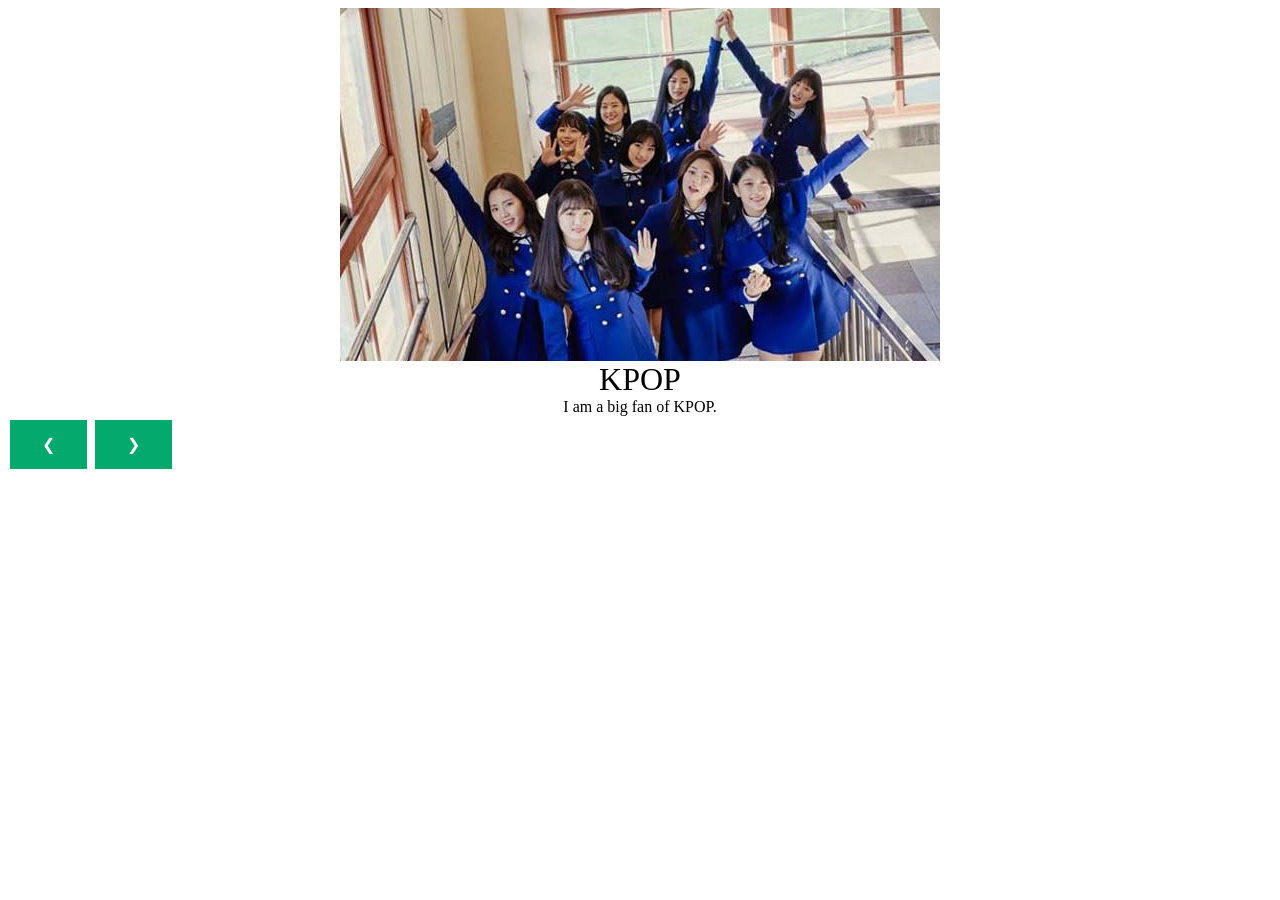
<file: interests.html>
<!DOCTYPE html>
<html lang="en">
  <head>
    <meta charset="utf-8">
    <title>Personal Interests</title>
      <link rel="stylesheet" href="interests.css">
  </head>
  <body>
    <script type="module" src="interests.js"></script>

    <div class="container">
      <img class="slides" src="images/fromis_9-to-heart.jpg">
      <div class="header">KPOP</div>
      <div class = "flavortext">I am a big fan of KPOP.</div>
    </div>
    <div class="container">
      <img class="slides" src="images/art.jpg">
      <div class="header">Art</div>
      <div class = "flavortext">I love to draw </div>
    </div>
    <div class="container">
       <img class="slides" src="images/Fromis9.png">
      <div class="header">Concerts</div>
      <div class = "flavortext">I love to go to concerts.</div>
    </div>
    <div class="container">
      <img class="slides" src="images/SMTown.png">
      <div class="header">4</div>
      <div class = "flavortext">This is a paragraph also inside the div container.</div>
    </div>
    <div class="container">
      <img class="slides" src="images/Key.png">
      <div class="header">5</div>
      <div class = "flavortext">This is a paragraph also inside the div container.</div>
    </div>

    <button class="left-button" onclick="plusDivs(-1)">&#10094;</button>
    <button class="right-button" onclick="plusDivs(+1)">&#10095;</button>
  </body>
</html>
</file>
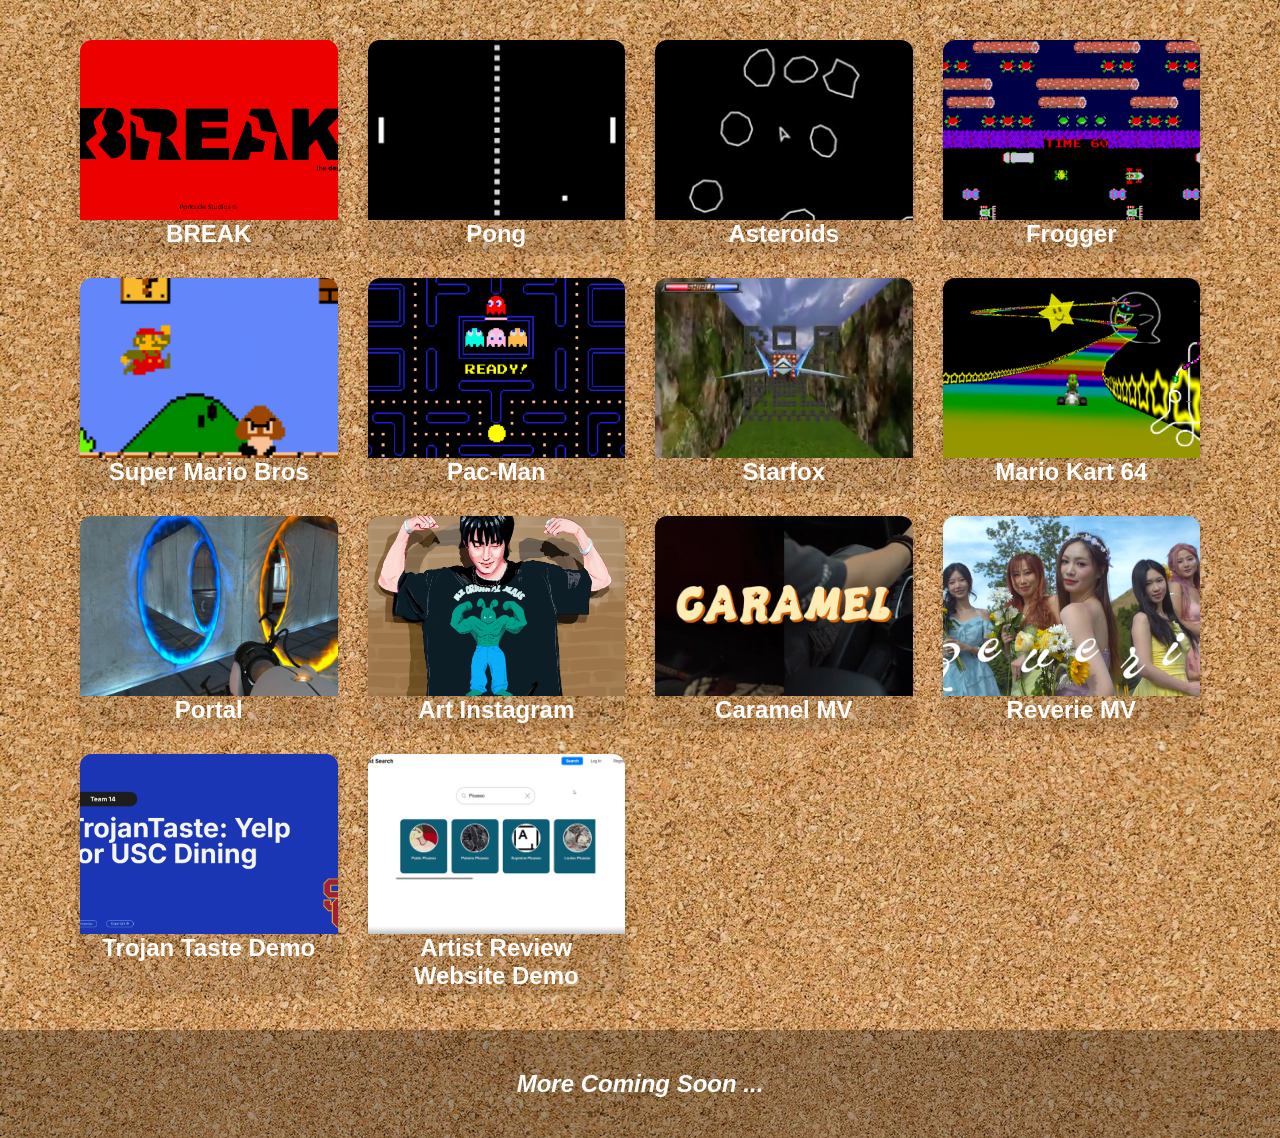
<file: main.html>
<!DOCTYPE html>
<html lang="en">
  <head>
    <meta charset="UTF-8" />
    <meta name="viewport" content="width=device-width, initial-scale=1.0"/>
    <title>Sam's Personal Website</title>
    <link rel="stylesheet" href="css/main.css">
    <link href="https://fonts.googleapis.com/css2?family=Amatic+SC&family=Pacifico&display=swap" rel="stylesheet">

  </head>
  <body>
 <main class="gallery">
  <div class="item">
    <a href="https://youtu.be/vMbgM3EVIaw" target="_blank">
      <img src="images/BREAK.png" alt="Break">
    </a>
    <h2>BREAK</h2>
  </div>

  <div class="item">
    <a href="Labs/Lab01/Lab01.html" target="_blank">
      <img src="images/pong.png" alt="Pong">
    </a>
    <h2>Pong</h2>
  </div>

  <div class="item">
    <a href="Labs/Lab02/Lab02.html" target="_blank">
      <img src="images/asteroids.png" alt="Asteroids">
    </a>
    <h2>Asteroids</h2>
  </div>

  <div class="item">
    <a href="Labs/Lab03/Lab03.html" target="_blank">
      <img src="images/frogger.png" alt="Frogger">
    </a>
    <h2>Frogger</h2>
  </div>

  <div class="item">
    <a href="Labs/Lab04/Lab04.html" target="_blank">
      <img src="images/mario.png" alt="Super Mario Bros">
    </a>
    <h2>Super Mario Bros</h2>
  </div>

  <div class="item">
    <a href="Labs/Lab05/Lab05.html" target="_blank">
      <img src="images/pacman.png" alt="Pac-Man">
    </a>
    <h2>Pac-Man</h2>
  </div>

  <!-- <div class="item">
    <a href="Labs/Lab06/Lab06.html" target="_blank">
      <img src="images/zelda.jpg" alt="The Legend of Zelda">
    </a>
    <h2>The Legend of Zelda</h2>
  </div> -->

  <div class="item">
    <a href="Labs/Lab07/Lab07.html" target="_blank">
      <img src="images/starfox.png" alt="Starfox">
    </a>
     <h2>Starfox</h2>
  </div>

  <div class="item">
    <a href="Labs/Lab08/Lab08.html" target="_blank">
      <img src="images/mariokart.png" alt="Mario Kart 64">
    </a>
     <h2>Mario Kart 64</h2>
  </div>

  <div class="item">
    <a href="Labs/Lab12/Lab12.html" target="_blank">
      <img src="images/portal.jpg" alt="Portal">
    </a>
    <h2>Portal</h2>
  </div>

  <!-- add in Unreal Project -->
  <!-- Cat Counselor pitch deck + gameplay video -->
  <!-- rate.fm pitch deck ? -->
   <div class="item">
    <a href="https://www.instagram.com/artcam.o_o?utm_source=ig_web_button_share_sheet&igsh=ZDNlZDc0MzIxNw==" target="_blank">
      <img src="images/art.jpg" alt="Link to my art Instagram">
    </a>
    <h2>Art Instagram</h2>
  </div>

  <div class="item">
    <a href="https://youtu.be/KvtZuaYrySA" target="_blank">
      <img src="images/Caramel.png" alt="Caramel MV">
    </a>
    <h2>Caramel MV</h2>
  </div>

    <div class="item">
    <a href=" https://vimeo.com/1187892118/5674f87646?share=copy&fl=sv&fe=ci#t=0" target="_blank">
      <img src="images/Reverie.png" alt="Reverie MV">
    </a>
    <h2>Reverie MV</h2>
  </div>

  <div class="item">
    <a href="https://drive.google.com/file/d/1cFdOL0CYcleG9syW51t1nX97tMDrzqUv/view?usp=sharing" target="_blank">
      <img src="images/TrojanTaste.png" alt="Trojan Taste Demo">
    </a>
    <h2>Trojan Taste Demo</h2>
  </div>

 <div class="item">
    <a href="https://drive.google.com/file/d/1EPvA_P8BYE4k1oYXpx-IYMwhWcqPOxM2/view?usp=sharing" target="_blank">
      <img src="images/ArtistSearch.png" alt="Artist Review Website Demo">
    </a>
    <h2>Artist Review <br> Website Demo</h2>
  </div>

</main>


  <footer class="coming-soon">
    <p>More Coming Soon ...</p>
  </footer>
</body>
</html>
</file>
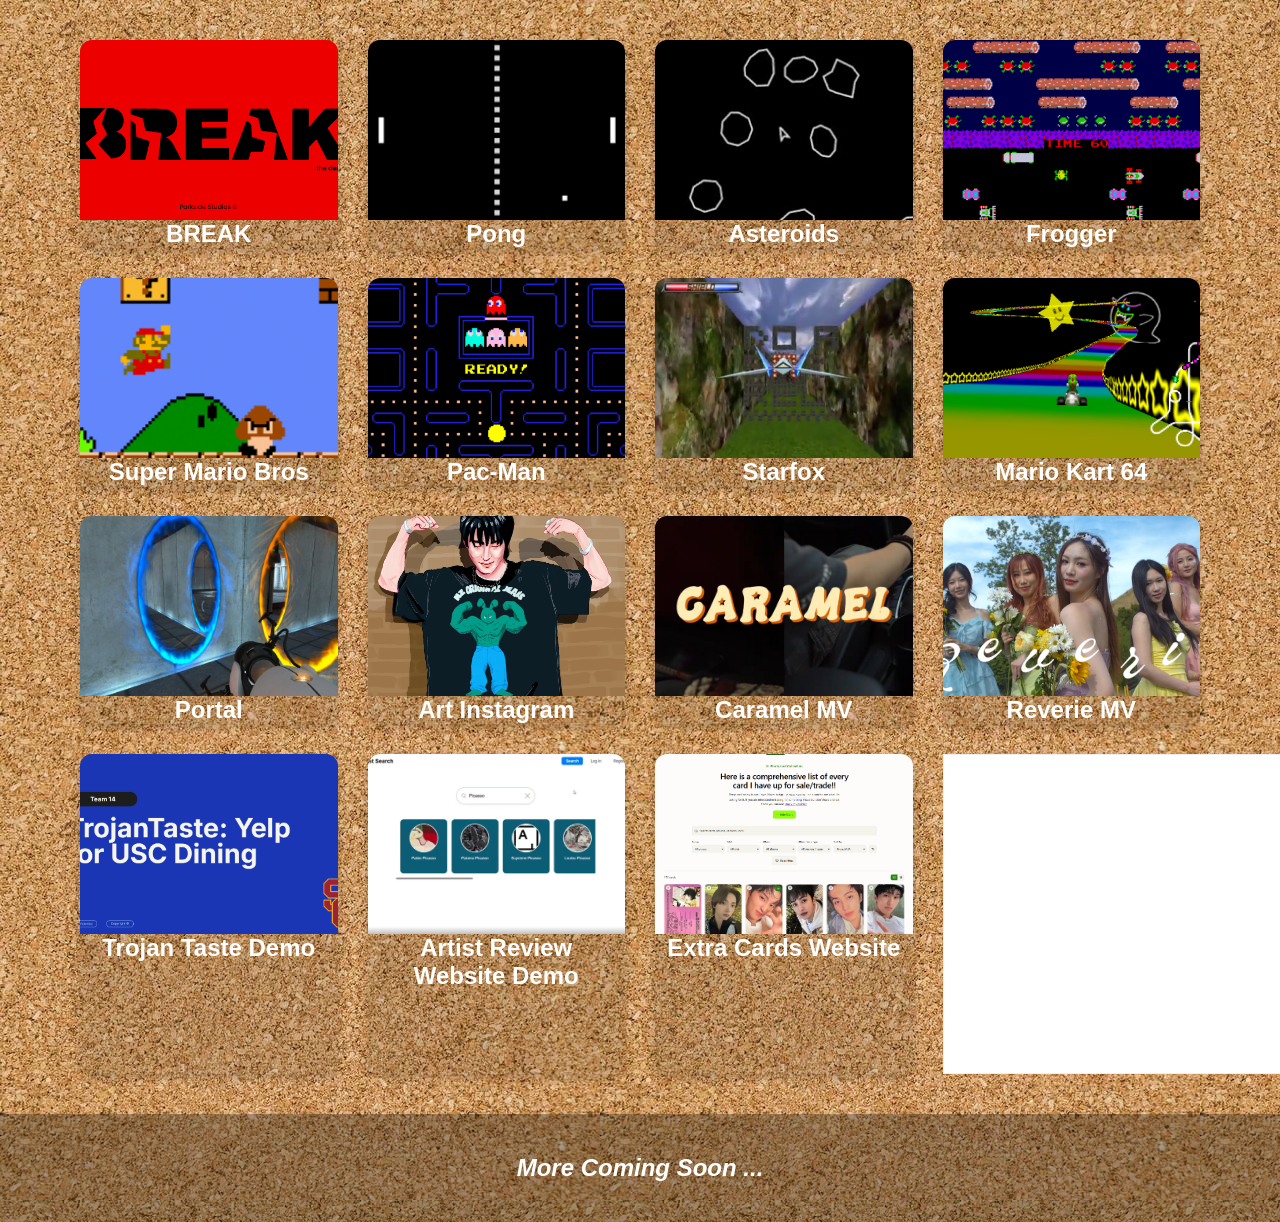
<file: projects.html>
<!DOCTYPE html>
<html lang="en">
  <head>
    <meta charset="UTF-8" />
    <meta name="viewport" content="width=device-width, initial-scale=1.0"/>
    <title>Sam's Personal Website</title>
    <link rel="stylesheet" href="css/main.css">
    <link href="https://fonts.googleapis.com/css2?family=Amatic+SC&family=Pacifico&display=swap" rel="stylesheet">

  </head>
  <body>
 <main class="gallery">
  <div class="item">
    <a href="https://youtu.be/vMbgM3EVIaw" target="_blank">
      <img src="images/BREAK.png" alt="Break">
    </a>
    <h2>BREAK</h2>
  </div>

  <div class="item">
    <a href="Labs/Lab01/Lab01.html" target="_blank">
      <img src="images/pong.png" alt="Pong">
    </a>
    <h2>Pong</h2>
  </div>

  <div class="item">
    <a href="Labs/Lab02/Lab02.html" target="_blank">
      <img src="images/asteroids.png" alt="Asteroids">
    </a>
    <h2>Asteroids</h2>
  </div>

  <div class="item">
    <a href="Labs/Lab03/Lab03.html" target="_blank">
      <img src="images/frogger.png" alt="Frogger">
    </a>
    <h2>Frogger</h2>
  </div>

  <div class="item">
    <a href="Labs/Lab04/Lab04.html" target="_blank">
      <img src="images/mario.png" alt="Super Mario Bros">
    </a>
    <h2>Super Mario Bros</h2>
  </div>

  <div class="item">
    <a href="Labs/Lab05/Lab05.html" target="_blank">
      <img src="images/pacman.png" alt="Pac-Man">
    </a>
    <h2>Pac-Man</h2>
  </div>

  <!-- <div class="item">
    <a href="Labs/Lab06/Lab06.html" target="_blank">
      <img src="images/zelda.jpg" alt="The Legend of Zelda">
    </a>
    <h2>The Legend of Zelda</h2>
  </div> -->

  <div class="item">
    <a href="Labs/Lab07/Lab07.html" target="_blank">
      <img src="images/starfox.png" alt="Starfox">
    </a>
     <h2>Starfox</h2>
  </div>

  <div class="item">
    <a href="Labs/Lab08/Lab08.html" target="_blank">
      <img src="images/mariokart.png" alt="Mario Kart 64">
    </a>
     <h2>Mario Kart 64</h2>
  </div>

  <div class="item">
    <a href="Labs/Lab12/Lab12.html" target="_blank">
      <img src="images/portal.jpg" alt="Portal">
    </a>
    <h2>Portal</h2>
  </div>

  <!-- add in Unreal Project -->
  <!-- Cat Counselor pitch deck + gameplay video -->
  <!-- rate.fm pitch deck ? -->
   <div class="item">
    <a href="https://www.instagram.com/artcam.o_o?utm_source=ig_web_button_share_sheet&igsh=ZDNlZDc0MzIxNw==" target="_blank">
      <img src="images/art.jpg" alt="Link to my art Instagram">
    </a>
    <h2>Art Instagram</h2>
  </div>

  <div class="item">
    <a href="https://youtu.be/KvtZuaYrySA" target="_blank">
      <img src="images/Caramel.png" alt="Caramel MV">
    </a>
    <h2>Caramel MV</h2>
  </div>

    <div class="item">
    <a href=" https://vimeo.com/1187892118/5674f87646?share=copy&fl=sv&fe=ci#t=0" target="_blank">
      <img src="images/Reverie.png" alt="Reverie MV">
    </a>
    <h2>Reverie MV</h2>
  </div>

  <div class="item">
    <a href="https://drive.google.com/file/d/1cFdOL0CYcleG9syW51t1nX97tMDrzqUv/view?usp=sharing" target="_blank">
      <img src="images/TrojanTaste.png" alt="Trojan Taste Demo">
    </a>
    <h2>Trojan Taste Demo</h2>
  </div>

 <div class="item">
    <a href="https://drive.google.com/file/d/1EPvA_P8BYE4k1oYXpx-IYMwhWcqPOxM2/view?usp=sharing" target="_blank">
      <img src="images/ArtistSearch.png" alt="Artist Review Website Demo">
    </a>
    <h2>Artist Review <br> Website Demo</h2>
  </div>

  <div class="item">
    <a href="https://rubiocam.github.io/extra-cards/#collection" target="_blank">
      <img src="images/extra_cards.png" alt="Extra Photocards Website">
    </a>
    <h2>Extra Cards Website</h2>
  </div>

  <iframe src="https://rubiocam.substack.com/embed" width="480" height="320" style="border: 1px solid #EEE; background: white" frameborder="0" scrolling="no"></iframe>

</main>


  <footer class="coming-soon">
    <p>More Coming Soon ...</p>
  </footer>
</body>
</html>
</file>
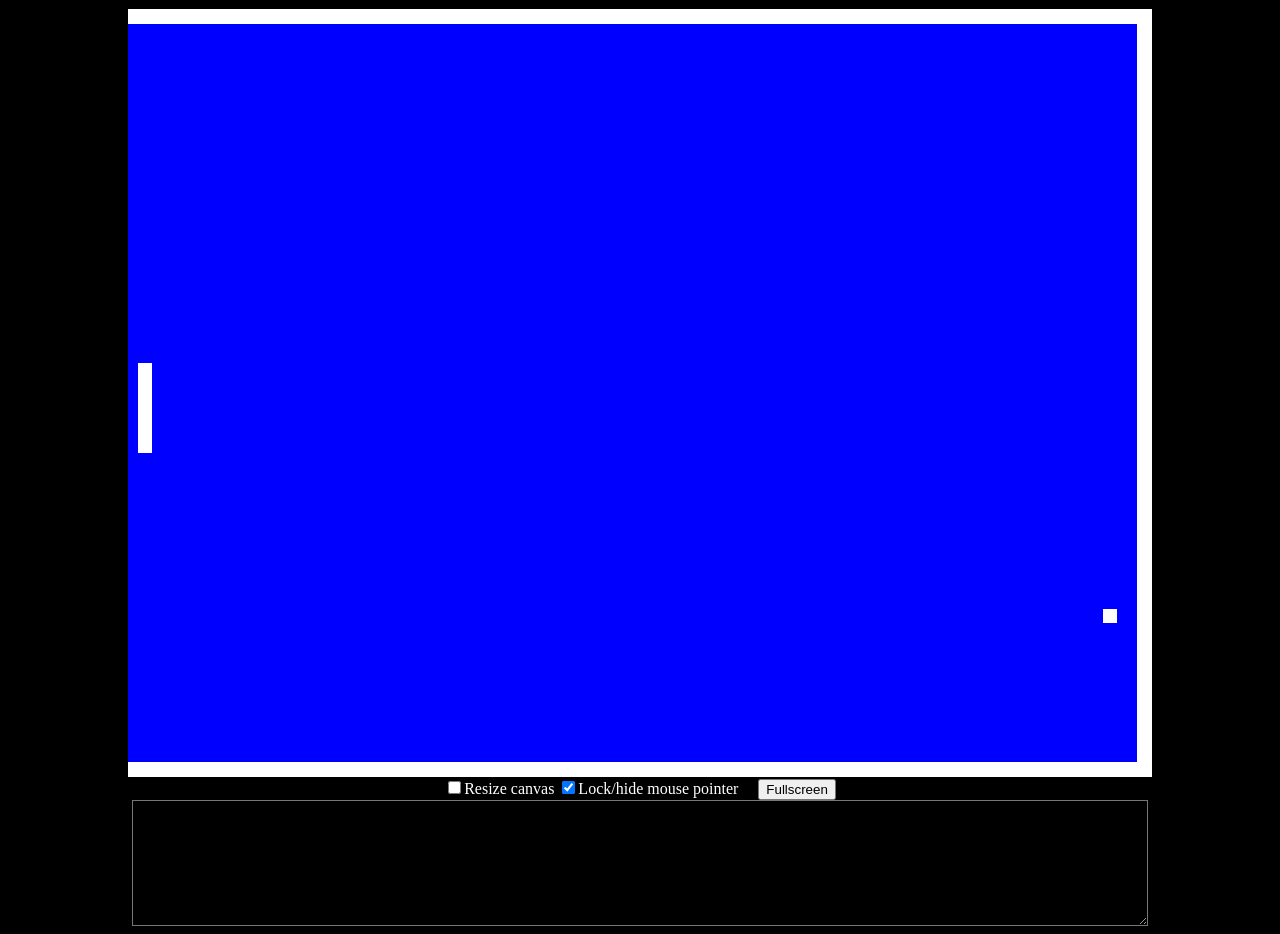
<file: Lab01/Lab01.html>
<!doctypehtml><html lang=en-us><head><meta charset=utf-8><meta content="text/html; charset=utf-8"http-equiv=Content-Type><title>Emscripten-Generated Code</title><style>.emscripten{padding-right:0;margin-left:auto;margin-right:auto;display:block;background-color:#000;color:#fff}textarea.emscripten{font-family:monospace;width:80%;background-color:#000}div.emscripten{text-align:center;background-color:#000}div.emscripten_border{border:1px solid #000}canvas.emscripten{border:0 none;background-color:#000}.spinner{height:50px;width:50px;margin:0 auto;-webkit-animation:rotation .8s linear infinite;-moz-animation:rotation .8s linear infinite;-o-animation:rotation .8s linear infinite;animation:rotation .8s linear infinite;border-left:10px solid #0096f0;border-right:10px solid #0096f0;border-bottom:10px solid #0096f0;border-top:10px solid #6400c8;border-radius:100%;background-color:#c864fa}@-webkit-keyframes rotation{from{-webkit-transform:rotate(0)}to{-webkit-transform:rotate(360deg)}}@-moz-keyframes rotation{from{-moz-transform:rotate(0)}to{-moz-transform:rotate(360deg)}}@-o-keyframes rotation{from{-o-transform:rotate(0)}to{-o-transform:rotate(360deg)}}@keyframes rotation{from{transform:rotate(0)}to{transform:rotate(360deg)}}</style></head><body style=background-color:#000><figure id=spinner style=overflow:visible><div class=spinner></div><center style=margin-top:.5em><strong>emscripten</strong></center></figure><div class=emscripten id=status>Downloading...</div><div class=emscripten><progress hidden id=progress max=100 value=0></progress></div><div class=emscripten_border><canvas class=emscripten id=canvas oncontextmenu=event.preventDefault() tabindex=-1></canvas></div><div class=emscripten><input type=checkbox id=resize>Resize canvas <input type=checkbox id=pointerLock checked>Lock/hide mouse pointer     <input type=button onclick='Module.requestFullscreen(document.getElementById("pointerLock").checked,document.getElementById("resize").checked)'value=Fullscreen></div><textarea class=emscripten id=output rows=8></textarea><script>var statusElement=document.getElementById("status"),progressElement=document.getElementById("progress"),spinnerElement=document.getElementById("spinner"),Module={preRun:[],postRun:[],print:function(){var e=document.getElementById("output");return e&&(e.value=""),function(t){arguments.length>1&&(t=Array.prototype.slice.call(arguments).join(" ")),console.log(t),e&&(e.value+=t+"\n",e.scrollTop=e.scrollHeight)}}(),canvas:function(){var e=document.getElementById("canvas");return e.addEventListener("webglcontextlost",(function(e){alert("WebGL context lost. You will need to reload the page."),e.preventDefault()}),!1),e}(),setStatus:function(e){if(Module.setStatus.last||(Module.setStatus.last={time:Date.now(),text:""}),e!==Module.setStatus.last.text){var t=e.match(/([^(]+)\((\d+(\.\d+)?)\/(\d+)\)/),n=Date.now();t&&n-Module.setStatus.last.time<30||(Module.setStatus.last.time=n,Module.setStatus.last.text=e,t?(e=t[1],progressElement.value=100*parseInt(t[2]),progressElement.max=100*parseInt(t[4]),progressElement.hidden=!1,spinnerElement.hidden=!1):(progressElement.value=null,progressElement.max=null,progressElement.hidden=!0,e||(spinnerElement.hidden=!0)),statusElement.innerHTML=e)}},totalDependencies:0,monitorRunDependencies:function(e){this.totalDependencies=Math.max(this.totalDependencies,e),Module.setStatus(e?"Preparing... ("+(this.totalDependencies-e)+"/"+this.totalDependencies+")":"All downloads complete.")}};Module.setStatus("Downloading..."),window.onerror=function(){Module.setStatus("Exception thrown, see JavaScript console"),spinnerElement.style.display="none",Module.setStatus=function(e){e&&console.error("[post-exception status] "+e)}}</script><script async src=Lab01.js></script></body></html>
</file>
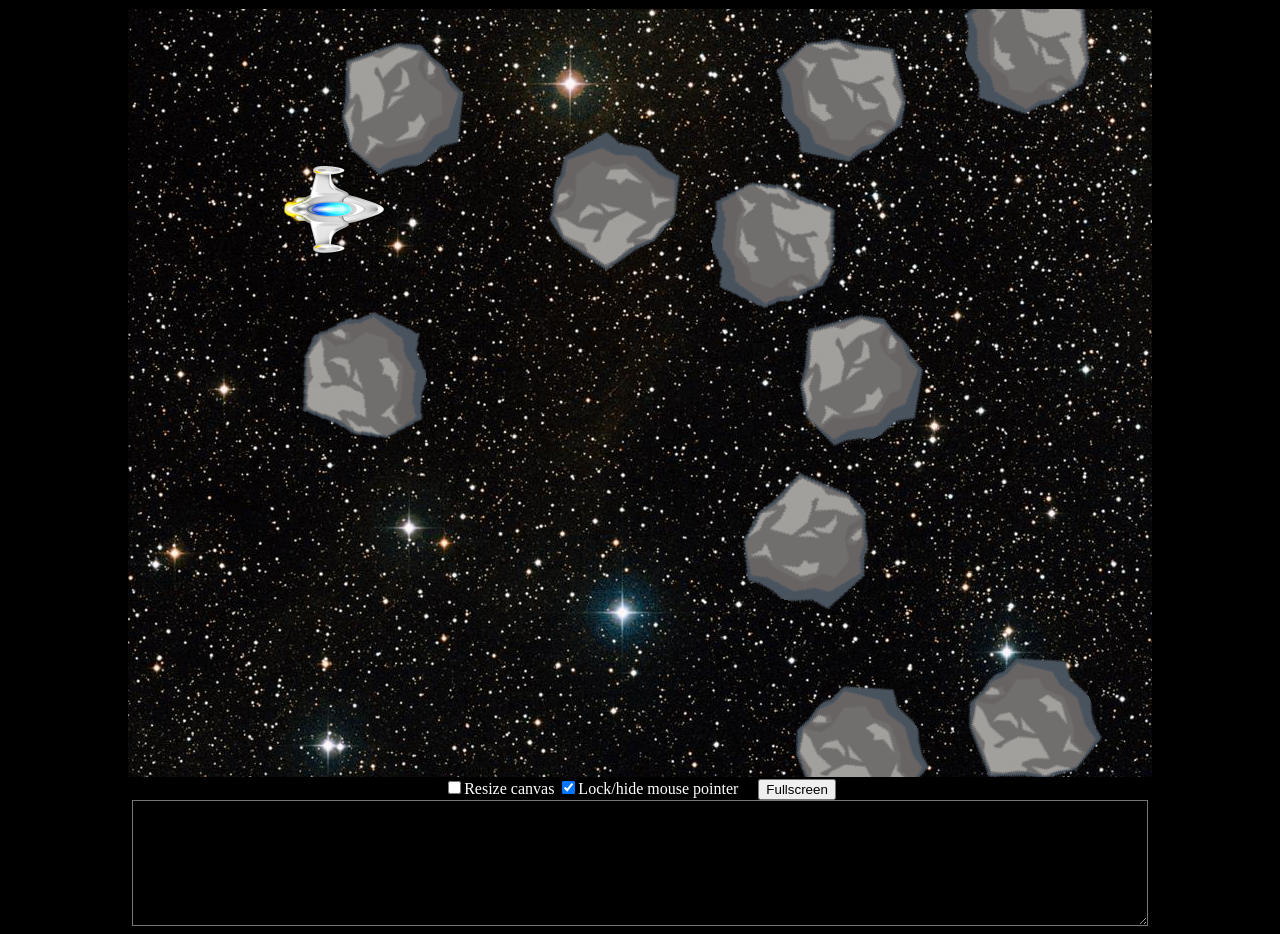
<file: Lab02/Lab02.html>
<!doctypehtml><html lang=en-us><head><meta charset=utf-8><meta content="text/html; charset=utf-8"http-equiv=Content-Type><title>Emscripten-Generated Code</title><style>.emscripten{padding-right:0;margin-left:auto;margin-right:auto;display:block;background-color:#000;color:#fff}textarea.emscripten{font-family:monospace;width:80%;background-color:#000}div.emscripten{text-align:center;background-color:#000}div.emscripten_border{border:1px solid #000}canvas.emscripten{border:0 none;background-color:#000}.spinner{height:50px;width:50px;margin:0 auto;-webkit-animation:rotation .8s linear infinite;-moz-animation:rotation .8s linear infinite;-o-animation:rotation .8s linear infinite;animation:rotation .8s linear infinite;border-left:10px solid #0096f0;border-right:10px solid #0096f0;border-bottom:10px solid #0096f0;border-top:10px solid #6400c8;border-radius:100%;background-color:#c864fa}@-webkit-keyframes rotation{from{-webkit-transform:rotate(0)}to{-webkit-transform:rotate(360deg)}}@-moz-keyframes rotation{from{-moz-transform:rotate(0)}to{-moz-transform:rotate(360deg)}}@-o-keyframes rotation{from{-o-transform:rotate(0)}to{-o-transform:rotate(360deg)}}@keyframes rotation{from{transform:rotate(0)}to{transform:rotate(360deg)}}</style></head><body style=background-color:#000><figure id=spinner style=overflow:visible><div class=spinner></div><center style=margin-top:.5em><strong>emscripten</strong></center></figure><div class=emscripten id=status>Downloading...</div><div class=emscripten><progress hidden id=progress max=100 value=0></progress></div><div class=emscripten_border><canvas class=emscripten id=canvas oncontextmenu=event.preventDefault() tabindex=-1></canvas></div><div class=emscripten><input type=checkbox id=resize>Resize canvas <input type=checkbox id=pointerLock checked>Lock/hide mouse pointer     <input type=button onclick='Module.requestFullscreen(document.getElementById("pointerLock").checked,document.getElementById("resize").checked)'value=Fullscreen></div><textarea class=emscripten id=output rows=8></textarea><script>var statusElement=document.getElementById("status"),progressElement=document.getElementById("progress"),spinnerElement=document.getElementById("spinner"),Module={preRun:[],postRun:[],print:function(){var e=document.getElementById("output");return e&&(e.value=""),function(t){arguments.length>1&&(t=Array.prototype.slice.call(arguments).join(" ")),console.log(t),e&&(e.value+=t+"\n",e.scrollTop=e.scrollHeight)}}(),canvas:function(){var e=document.getElementById("canvas");return e.addEventListener("webglcontextlost",(function(e){alert("WebGL context lost. You will need to reload the page."),e.preventDefault()}),!1),e}(),setStatus:function(e){if(Module.setStatus.last||(Module.setStatus.last={time:Date.now(),text:""}),e!==Module.setStatus.last.text){var t=e.match(/([^(]+)\((\d+(\.\d+)?)\/(\d+)\)/),n=Date.now();t&&n-Module.setStatus.last.time<30||(Module.setStatus.last.time=n,Module.setStatus.last.text=e,t?(e=t[1],progressElement.value=100*parseInt(t[2]),progressElement.max=100*parseInt(t[4]),progressElement.hidden=!1,spinnerElement.hidden=!1):(progressElement.value=null,progressElement.max=null,progressElement.hidden=!0,e||(spinnerElement.hidden=!0)),statusElement.innerHTML=e)}},totalDependencies:0,monitorRunDependencies:function(e){this.totalDependencies=Math.max(this.totalDependencies,e),Module.setStatus(e?"Preparing... ("+(this.totalDependencies-e)+"/"+this.totalDependencies+")":"All downloads complete.")}};Module.setStatus("Downloading..."),window.onerror=function(){Module.setStatus("Exception thrown, see JavaScript console"),spinnerElement.style.display="none",Module.setStatus=function(e){e&&console.error("[post-exception status] "+e)}}</script><script async src=Lab02.js></script></body></html>
</file>
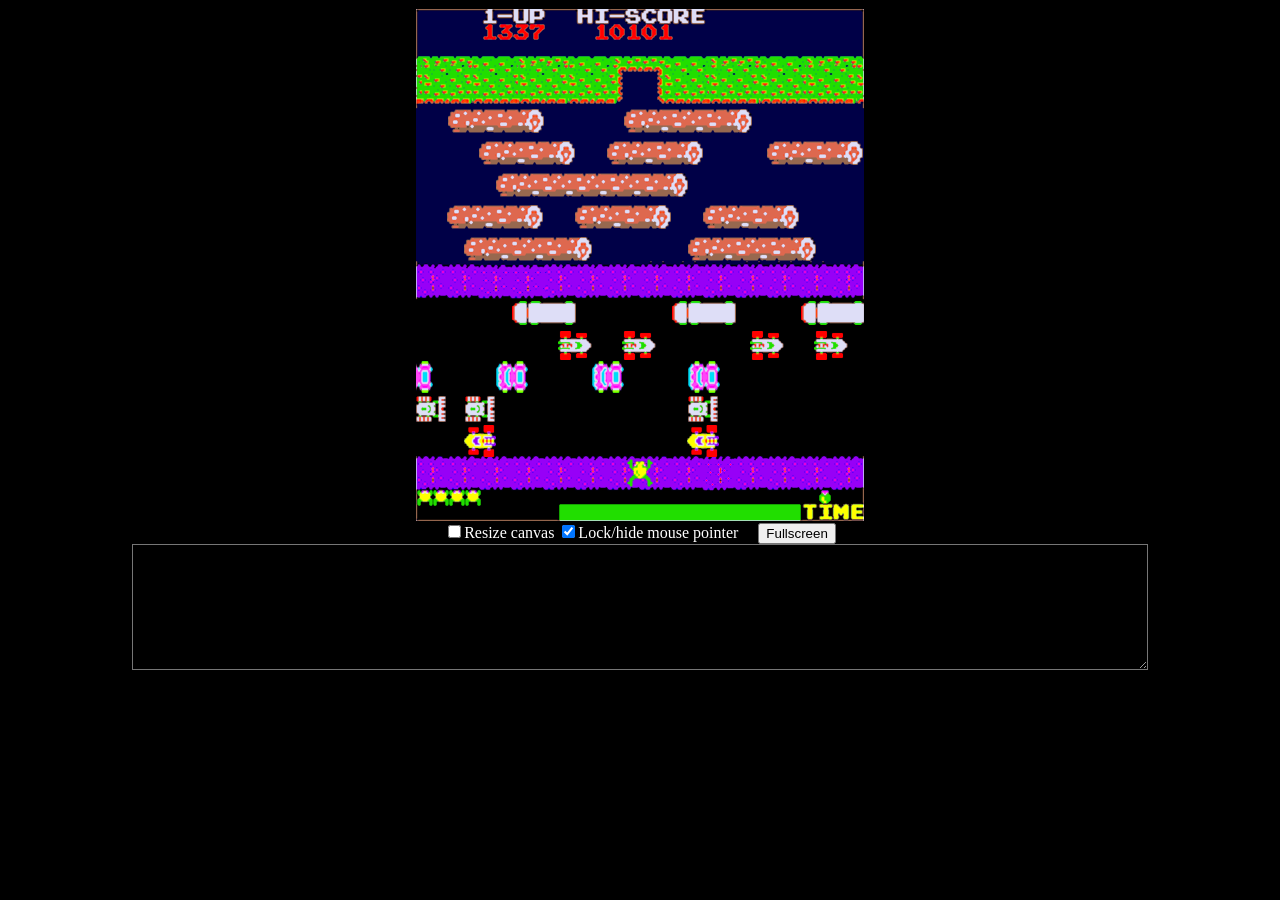
<file: Lab03/Lab03.html>
<!doctypehtml><html lang=en-us><head><meta charset=utf-8><meta content="text/html; charset=utf-8"http-equiv=Content-Type><title>Emscripten-Generated Code</title><style>.emscripten{padding-right:0;margin-left:auto;margin-right:auto;display:block;background-color:#000;color:#fff}textarea.emscripten{font-family:monospace;width:80%;background-color:#000}div.emscripten{text-align:center;background-color:#000}div.emscripten_border{border:1px solid #000}canvas.emscripten{border:0 none;background-color:#000}.spinner{height:50px;width:50px;margin:0 auto;-webkit-animation:rotation .8s linear infinite;-moz-animation:rotation .8s linear infinite;-o-animation:rotation .8s linear infinite;animation:rotation .8s linear infinite;border-left:10px solid #0096f0;border-right:10px solid #0096f0;border-bottom:10px solid #0096f0;border-top:10px solid #6400c8;border-radius:100%;background-color:#c864fa}@-webkit-keyframes rotation{from{-webkit-transform:rotate(0)}to{-webkit-transform:rotate(360deg)}}@-moz-keyframes rotation{from{-moz-transform:rotate(0)}to{-moz-transform:rotate(360deg)}}@-o-keyframes rotation{from{-o-transform:rotate(0)}to{-o-transform:rotate(360deg)}}@keyframes rotation{from{transform:rotate(0)}to{transform:rotate(360deg)}}</style></head><body style=background-color:#000><figure id=spinner style=overflow:visible><div class=spinner></div><center style=margin-top:.5em><strong>emscripten</strong></center></figure><div class=emscripten id=status>Downloading...</div><div class=emscripten><progress hidden id=progress max=100 value=0></progress></div><div class=emscripten_border><canvas class=emscripten id=canvas oncontextmenu=event.preventDefault() tabindex=-1></canvas></div><div class=emscripten><input type=checkbox id=resize>Resize canvas <input type=checkbox id=pointerLock checked>Lock/hide mouse pointer     <input type=button onclick='Module.requestFullscreen(document.getElementById("pointerLock").checked,document.getElementById("resize").checked)'value=Fullscreen></div><textarea class=emscripten id=output rows=8></textarea><script>var statusElement=document.getElementById("status"),progressElement=document.getElementById("progress"),spinnerElement=document.getElementById("spinner"),Module={preRun:[],postRun:[],print:function(){var e=document.getElementById("output");return e&&(e.value=""),function(t){arguments.length>1&&(t=Array.prototype.slice.call(arguments).join(" ")),console.log(t),e&&(e.value+=t+"\n",e.scrollTop=e.scrollHeight)}}(),canvas:function(){var e=document.getElementById("canvas");return e.addEventListener("webglcontextlost",(function(e){alert("WebGL context lost. You will need to reload the page."),e.preventDefault()}),!1),e}(),setStatus:function(e){if(Module.setStatus.last||(Module.setStatus.last={time:Date.now(),text:""}),e!==Module.setStatus.last.text){var t=e.match(/([^(]+)\((\d+(\.\d+)?)\/(\d+)\)/),n=Date.now();t&&n-Module.setStatus.last.time<30||(Module.setStatus.last.time=n,Module.setStatus.last.text=e,t?(e=t[1],progressElement.value=100*parseInt(t[2]),progressElement.max=100*parseInt(t[4]),progressElement.hidden=!1,spinnerElement.hidden=!1):(progressElement.value=null,progressElement.max=null,progressElement.hidden=!0,e||(spinnerElement.hidden=!0)),statusElement.innerHTML=e)}},totalDependencies:0,monitorRunDependencies:function(e){this.totalDependencies=Math.max(this.totalDependencies,e),Module.setStatus(e?"Preparing... ("+(this.totalDependencies-e)+"/"+this.totalDependencies+")":"All downloads complete.")}};Module.setStatus("Downloading..."),window.onerror=function(){Module.setStatus("Exception thrown, see JavaScript console"),spinnerElement.style.display="none",Module.setStatus=function(e){e&&console.error("[post-exception status] "+e)}}</script><script async src=Lab03.js></script></body></html>
</file>
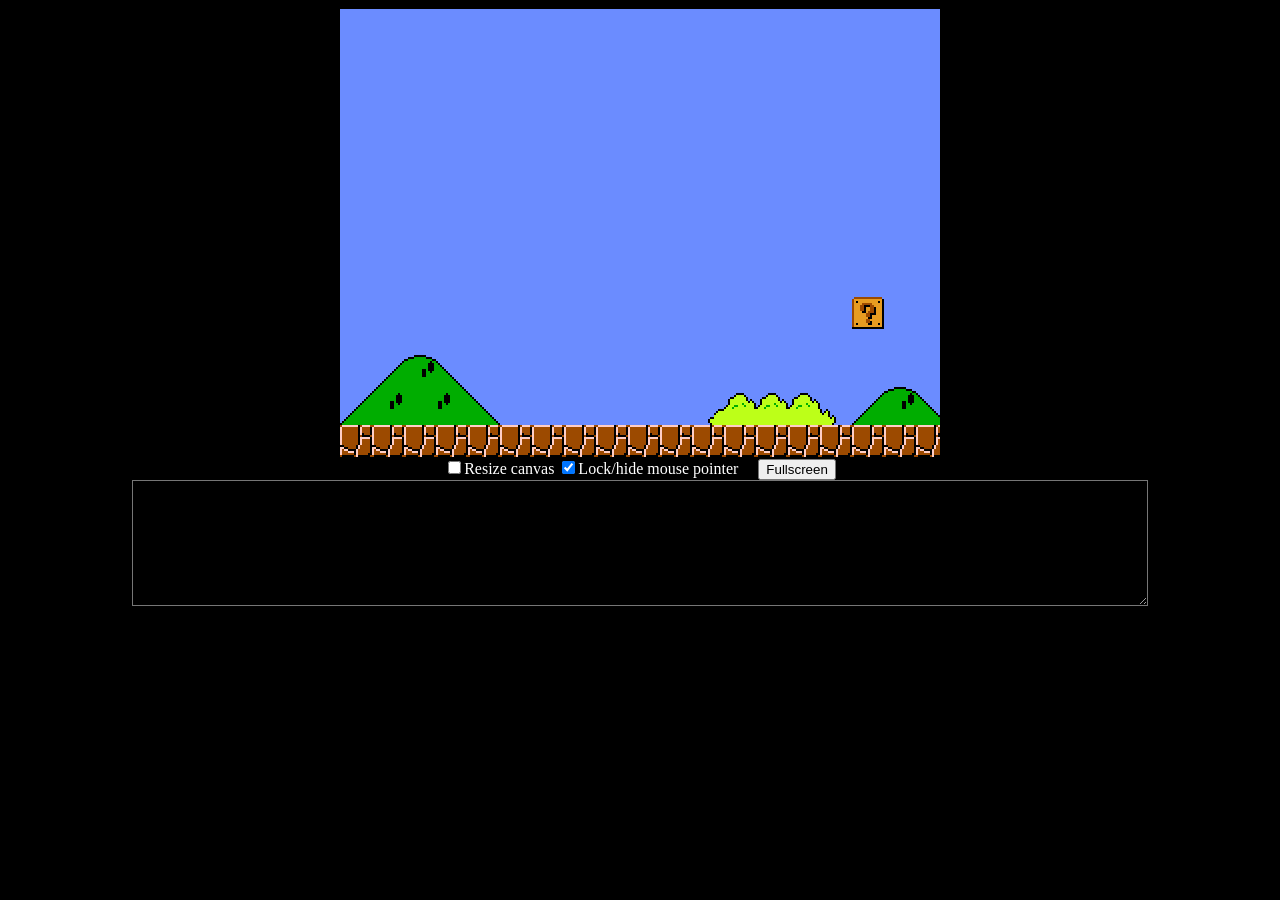
<file: Lab04/Lab04.html>
<!doctypehtml><html lang=en-us><head><meta charset=utf-8><meta content="text/html; charset=utf-8"http-equiv=Content-Type><title>Emscripten-Generated Code</title><style>.emscripten{padding-right:0;margin-left:auto;margin-right:auto;display:block;background-color:#000;color:#fff}textarea.emscripten{font-family:monospace;width:80%;background-color:#000}div.emscripten{text-align:center;background-color:#000}div.emscripten_border{border:1px solid #000}canvas.emscripten{border:0 none;background-color:#000}.spinner{height:50px;width:50px;margin:0 auto;-webkit-animation:rotation .8s linear infinite;-moz-animation:rotation .8s linear infinite;-o-animation:rotation .8s linear infinite;animation:rotation .8s linear infinite;border-left:10px solid #0096f0;border-right:10px solid #0096f0;border-bottom:10px solid #0096f0;border-top:10px solid #6400c8;border-radius:100%;background-color:#c864fa}@-webkit-keyframes rotation{from{-webkit-transform:rotate(0)}to{-webkit-transform:rotate(360deg)}}@-moz-keyframes rotation{from{-moz-transform:rotate(0)}to{-moz-transform:rotate(360deg)}}@-o-keyframes rotation{from{-o-transform:rotate(0)}to{-o-transform:rotate(360deg)}}@keyframes rotation{from{transform:rotate(0)}to{transform:rotate(360deg)}}</style></head><body style=background-color:#000><figure id=spinner style=overflow:visible><div class=spinner></div><center style=margin-top:.5em><strong>emscripten</strong></center></figure><div class=emscripten id=status>Downloading...</div><div class=emscripten><progress hidden id=progress max=100 value=0></progress></div><div class=emscripten_border><canvas class=emscripten id=canvas oncontextmenu=event.preventDefault() tabindex=-1></canvas></div><div class=emscripten><input type=checkbox id=resize>Resize canvas <input type=checkbox id=pointerLock checked>Lock/hide mouse pointer     <input type=button onclick='Module.requestFullscreen(document.getElementById("pointerLock").checked,document.getElementById("resize").checked)'value=Fullscreen></div><textarea class=emscripten id=output rows=8></textarea><script>var statusElement=document.getElementById("status"),progressElement=document.getElementById("progress"),spinnerElement=document.getElementById("spinner"),Module={preRun:[],postRun:[],print:function(){var e=document.getElementById("output");return e&&(e.value=""),function(t){arguments.length>1&&(t=Array.prototype.slice.call(arguments).join(" ")),console.log(t),e&&(e.value+=t+"\n",e.scrollTop=e.scrollHeight)}}(),canvas:function(){var e=document.getElementById("canvas");return e.addEventListener("webglcontextlost",(function(e){alert("WebGL context lost. You will need to reload the page."),e.preventDefault()}),!1),e}(),setStatus:function(e){if(Module.setStatus.last||(Module.setStatus.last={time:Date.now(),text:""}),e!==Module.setStatus.last.text){var t=e.match(/([^(]+)\((\d+(\.\d+)?)\/(\d+)\)/),n=Date.now();t&&n-Module.setStatus.last.time<30||(Module.setStatus.last.time=n,Module.setStatus.last.text=e,t?(e=t[1],progressElement.value=100*parseInt(t[2]),progressElement.max=100*parseInt(t[4]),progressElement.hidden=!1,spinnerElement.hidden=!1):(progressElement.value=null,progressElement.max=null,progressElement.hidden=!0,e||(spinnerElement.hidden=!0)),statusElement.innerHTML=e)}},totalDependencies:0,monitorRunDependencies:function(e){this.totalDependencies=Math.max(this.totalDependencies,e),Module.setStatus(e?"Preparing... ("+(this.totalDependencies-e)+"/"+this.totalDependencies+")":"All downloads complete.")}};Module.setStatus("Downloading..."),window.onerror=function(){Module.setStatus("Exception thrown, see JavaScript console"),spinnerElement.style.display="none",Module.setStatus=function(e){e&&console.error("[post-exception status] "+e)}}</script><script async src=Lab04.js></script></body></html>
</file>
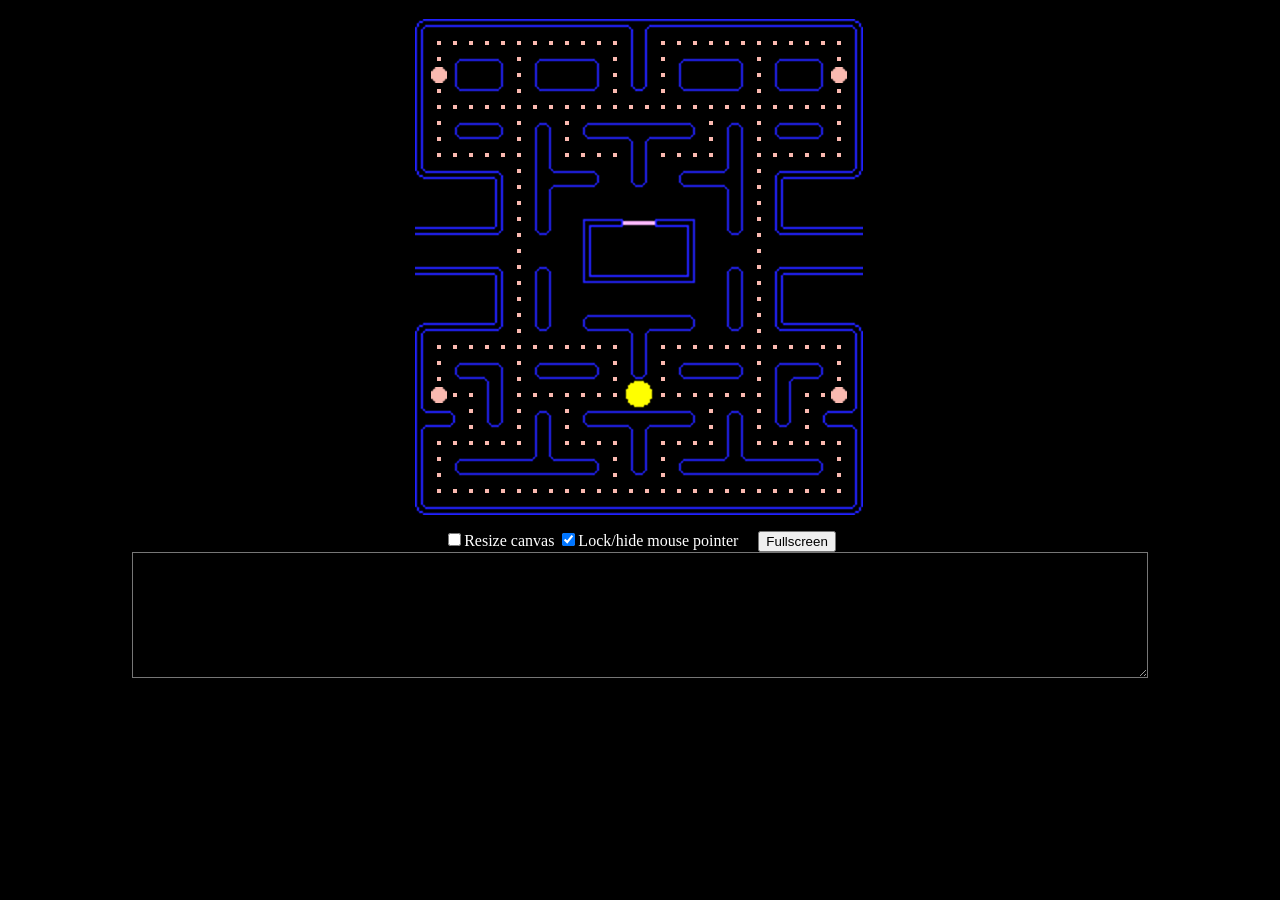
<file: Lab05/Lab05.html>
<!doctypehtml><html lang=en-us><head><meta charset=utf-8><meta content="text/html; charset=utf-8"http-equiv=Content-Type><title>Emscripten-Generated Code</title><style>.emscripten{padding-right:0;margin-left:auto;margin-right:auto;display:block;background-color:#000;color:#fff}textarea.emscripten{font-family:monospace;width:80%;background-color:#000}div.emscripten{text-align:center;background-color:#000}div.emscripten_border{border:1px solid #000}canvas.emscripten{border:0 none;background-color:#000}.spinner{height:50px;width:50px;margin:0 auto;-webkit-animation:rotation .8s linear infinite;-moz-animation:rotation .8s linear infinite;-o-animation:rotation .8s linear infinite;animation:rotation .8s linear infinite;border-left:10px solid #0096f0;border-right:10px solid #0096f0;border-bottom:10px solid #0096f0;border-top:10px solid #6400c8;border-radius:100%;background-color:#c864fa}@-webkit-keyframes rotation{from{-webkit-transform:rotate(0)}to{-webkit-transform:rotate(360deg)}}@-moz-keyframes rotation{from{-moz-transform:rotate(0)}to{-moz-transform:rotate(360deg)}}@-o-keyframes rotation{from{-o-transform:rotate(0)}to{-o-transform:rotate(360deg)}}@keyframes rotation{from{transform:rotate(0)}to{transform:rotate(360deg)}}</style></head><body style=background-color:#000><figure id=spinner style=overflow:visible><div class=spinner></div><center style=margin-top:.5em><strong>emscripten</strong></center></figure><div class=emscripten id=status>Downloading...</div><div class=emscripten><progress hidden id=progress max=100 value=0></progress></div><div class=emscripten_border><canvas class=emscripten id=canvas oncontextmenu=event.preventDefault() tabindex=-1></canvas></div><div class=emscripten><input type=checkbox id=resize>Resize canvas <input type=checkbox id=pointerLock checked>Lock/hide mouse pointer     <input type=button onclick='Module.requestFullscreen(document.getElementById("pointerLock").checked,document.getElementById("resize").checked)'value=Fullscreen></div><textarea class=emscripten id=output rows=8></textarea><script>var statusElement=document.getElementById("status"),progressElement=document.getElementById("progress"),spinnerElement=document.getElementById("spinner"),Module={preRun:[],postRun:[],print:function(){var e=document.getElementById("output");return e&&(e.value=""),function(t){arguments.length>1&&(t=Array.prototype.slice.call(arguments).join(" ")),console.log(t),e&&(e.value+=t+"\n",e.scrollTop=e.scrollHeight)}}(),canvas:function(){var e=document.getElementById("canvas");return e.addEventListener("webglcontextlost",(function(e){alert("WebGL context lost. You will need to reload the page."),e.preventDefault()}),!1),e}(),setStatus:function(e){if(Module.setStatus.last||(Module.setStatus.last={time:Date.now(),text:""}),e!==Module.setStatus.last.text){var t=e.match(/([^(]+)\((\d+(\.\d+)?)\/(\d+)\)/),n=Date.now();t&&n-Module.setStatus.last.time<30||(Module.setStatus.last.time=n,Module.setStatus.last.text=e,t?(e=t[1],progressElement.value=100*parseInt(t[2]),progressElement.max=100*parseInt(t[4]),progressElement.hidden=!1,spinnerElement.hidden=!1):(progressElement.value=null,progressElement.max=null,progressElement.hidden=!0,e||(spinnerElement.hidden=!0)),statusElement.innerHTML=e)}},totalDependencies:0,monitorRunDependencies:function(e){this.totalDependencies=Math.max(this.totalDependencies,e),Module.setStatus(e?"Preparing... ("+(this.totalDependencies-e)+"/"+this.totalDependencies+")":"All downloads complete.")}};Module.setStatus("Downloading..."),window.onerror=function(){Module.setStatus("Exception thrown, see JavaScript console"),spinnerElement.style.display="none",Module.setStatus=function(e){e&&console.error("[post-exception status] "+e)}}</script><script async src=Lab05.js></script></body></html>
</file>
<file: interests.css>
.slides {
  max-height: 500px;
  width: auto;
  align-content: center;
  align-self: center;
  align-items: center;
  vertical-align: center;
  text-align: center;
  margin: auto;
}

.container
{
  font-family: Georgia, 'Times New Roman', Times, serif;
  align-content: center;
  align-self: center;
  text-align: center;
}

.header
{
  font-size: xx-large;
  font-family: cursive;
}

.left-button
{
  background-color: #04AA6D;
  border: none;
  color: white;
  padding: 15px 32px;
  text-align: left;
  text-decoration: none;
  display: inline-block;
  font-size: 16px;
  margin: 4px 2px;
  cursor: pointer;
}

.right-button
{
  background-color: #04AA6D;
  border: none;
  color: white;
  padding: 15px 32px;
  text-align: right;
  text-decoration: none;
  display: inline-block;
  font-size: 16px;
  margin: 4px 2px;
  cursor: pointer;
}
</file>
<file: css/main.css>
* {
  margin: 0;
  padding: 0;
  box-sizing: border-box;
}

html, body {
  height: 100%;
}

body {
  font-family: Arial, sans-serif;
  background-image: url(../images/corkboard.jpg);
  color: white;
  display: flex;
  flex-direction: column; /* stack gallery + footer */
  min-height: 100vh;
}

.gallery {
  flex: 1; /* pushes footer down if short */
  display: grid;
  grid-template-columns: repeat(auto-fit, minmax(220px, 1fr));
  gap: 30px;
  padding: 40px;
  max-width: 1200px; /* keeps gallery centered */
  margin: auto;
}

.item {
  background: rgba(0, 0, 0, 0.1); /* subtle background to match corkboard */
  border-radius: 12px;
  overflow: hidden;
  text-align: center;
  box-shadow: 0 4px 10px rgba(0, 0, 0, 0.2);
  transition: transform 0.2s ease, box-shadow 0.2s ease;
}

.item img {
  width: 100%;
  height: 180px; /* make images uniform height */
  object-fit: cover; /* crops nicely */
  display: block;
}

.item p {
  padding: 12px;
  font-weight: bold;
  font-size: 1.1rem;
  color: white;
}

.item a {
  display: block;
}

.item:hover {
  transform: scale(1.05);
  box-shadow: 0 8px 16px rgba(0, 0, 0, 0.3);
}

.coming-soon {
  text-align: center;
  padding: 40px;
  font-size: 1.5rem;
  font-style: italic;
  font-weight: bold;
  color: #fff;
}

footer {
  text-align: center;
  padding: 20px;
  background: rgba(0, 0, 0, 0.3);
  font-weight: bold;
  color: white;
}
</file>
